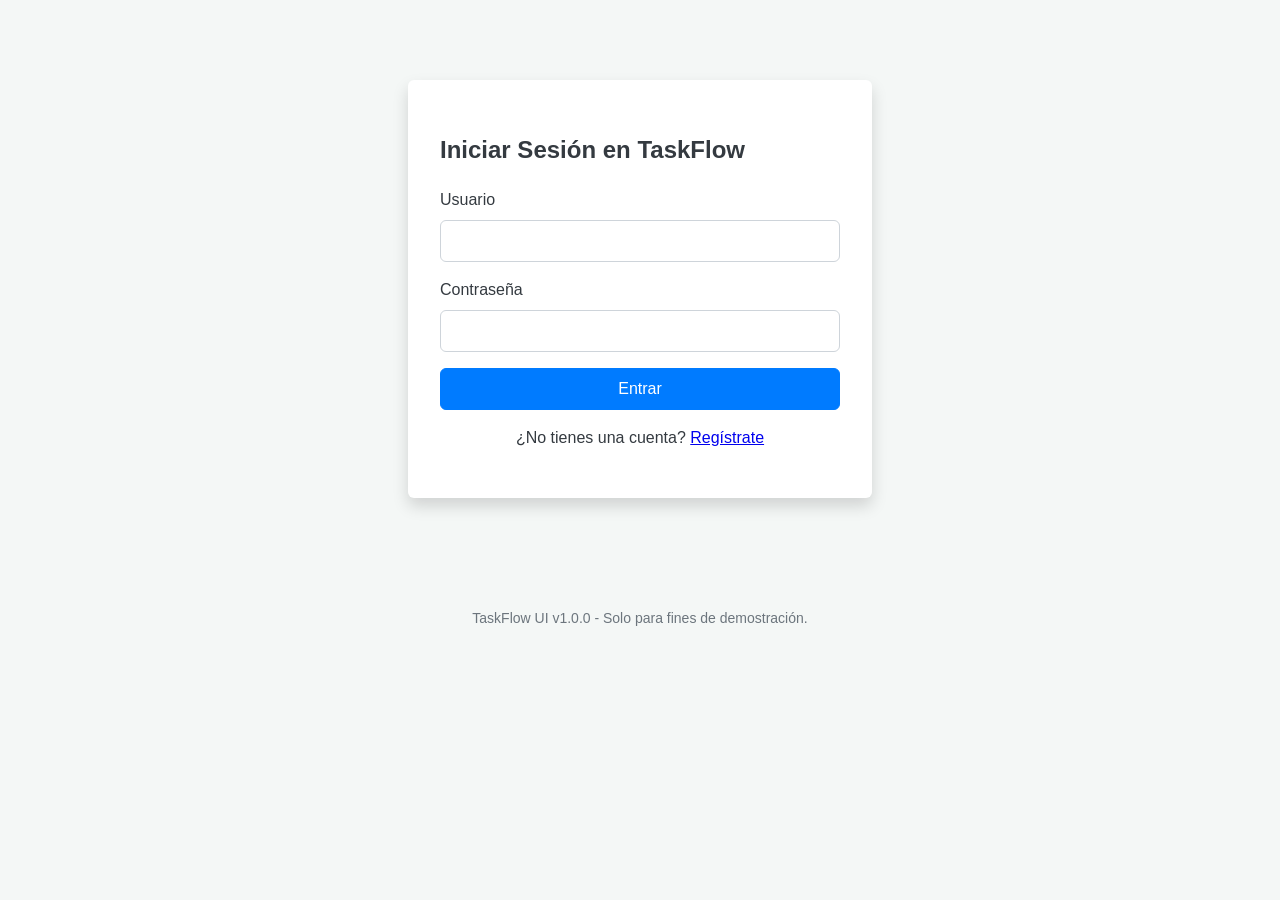
<file: src/main/resources/static/index.html>
<!DOCTYPE html>
<html lang="es">
<head>
    <meta charset="UTF-8">
    <meta name="viewport" content="width=device-width, initial-scale=1.0">
    <title>Login - TaskFlow</title>
    <link rel="stylesheet" href="css/styles.css">
    <script src="js/config.js" defer></script>
    <script src="js/ui.js" defer></script>
    <script src="js/api.js" defer></script>
    <script src="js/login.js" defer></script>
</head>
<body>
    <div class="auth-container">
        <h2>Iniciar Sesión en TaskFlow</h2>
        <form id="login-form">
            <div id="error-container"></div>
            <div class="form-group">
                <label for="username">Usuario</label>
                <input type="text" id="username" class="form-control" data-testid="input-username" required>
            </div>
            <div class="form-group">
                <label for="password">Contraseña</label>
                <input type="password" id="password" class="form-control" data-testid="input-password" required>
            </div>
            <button type="submit" class="btn btn-primary btn-block" data-testid="btn-login">Entrar</button>
        </form>
        <p style="text-align: center; margin-top: 1rem;">
            ¿No tienes una cuenta? <a href="register.html" data-testid="link-register">Regístrate</a>
        </p>
    </div>

    <footer>
        <p>TaskFlow UI v1.0.0 - Solo para fines de demostración.</p>
    </footer>
    <div data-testid="toast-container"></div>
</body>
</html>
</file>
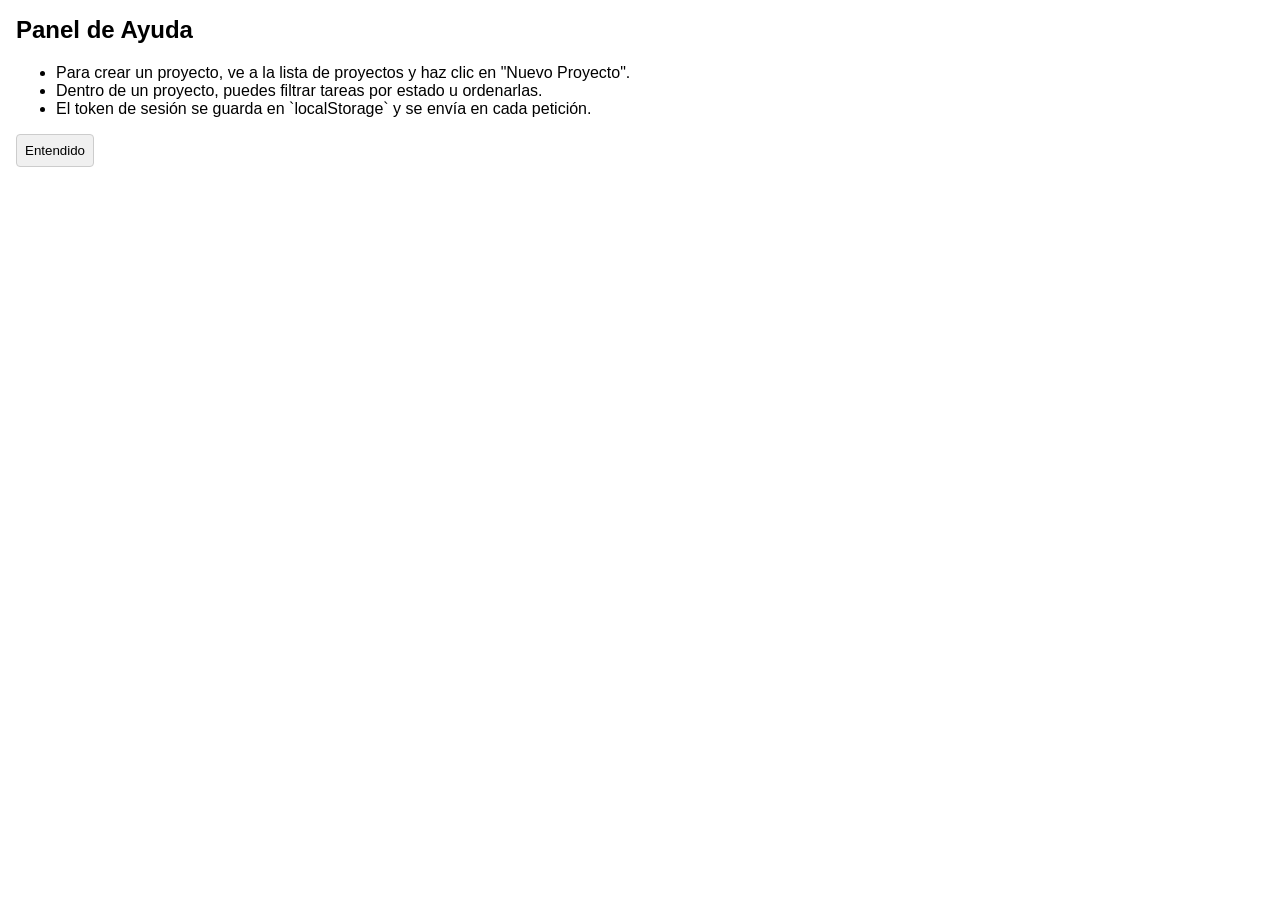
<file: src/main/resources/static/help.html>
<!DOCTYPE html>
<html lang="es">
<head>
    <meta charset="UTF-8">
    <title>Ayuda de TaskFlow</title>
    <style>
        body { 
            font-family: -apple-system, BlinkMacSystemFont, "Segoe UI", Roboto, "Helvetica Neue", Arial, sans-serif;
            padding: 1rem;
            margin: 0;
        }
        h2 { margin-top: 0; }
        button {
            border: 1px solid #ccc;
            background: #f0f0f0;
            padding: 0.5rem;
            border-radius: 0.25rem;
            cursor: pointer;
        }
    </style>
</head>
<body>
    <h2>Panel de Ayuda</h2>
    <ul>
        <li>Para crear un proyecto, ve a la lista de proyectos y haz clic en "Nuevo Proyecto".</li>
        <li>Dentro de un proyecto, puedes filtrar tareas por estado u ordenarlas.</li>
        <li>El token de sesión se guarda en `localStorage` y se envía en cada petición.</li>
    </ul>
    <button data-testid="btn-help-ok">Entendido</button>
    <p data-testid="help-feedback" style="margin-top: 1rem;"></p>
    <script>
        document.querySelector('[data-testid="btn-help-ok"]').addEventListener('click', () => {
            document.querySelector('[data-testid="help-feedback"]').textContent = '¡Gracias!';
        });
    </script>
</body>
</html>
</file>
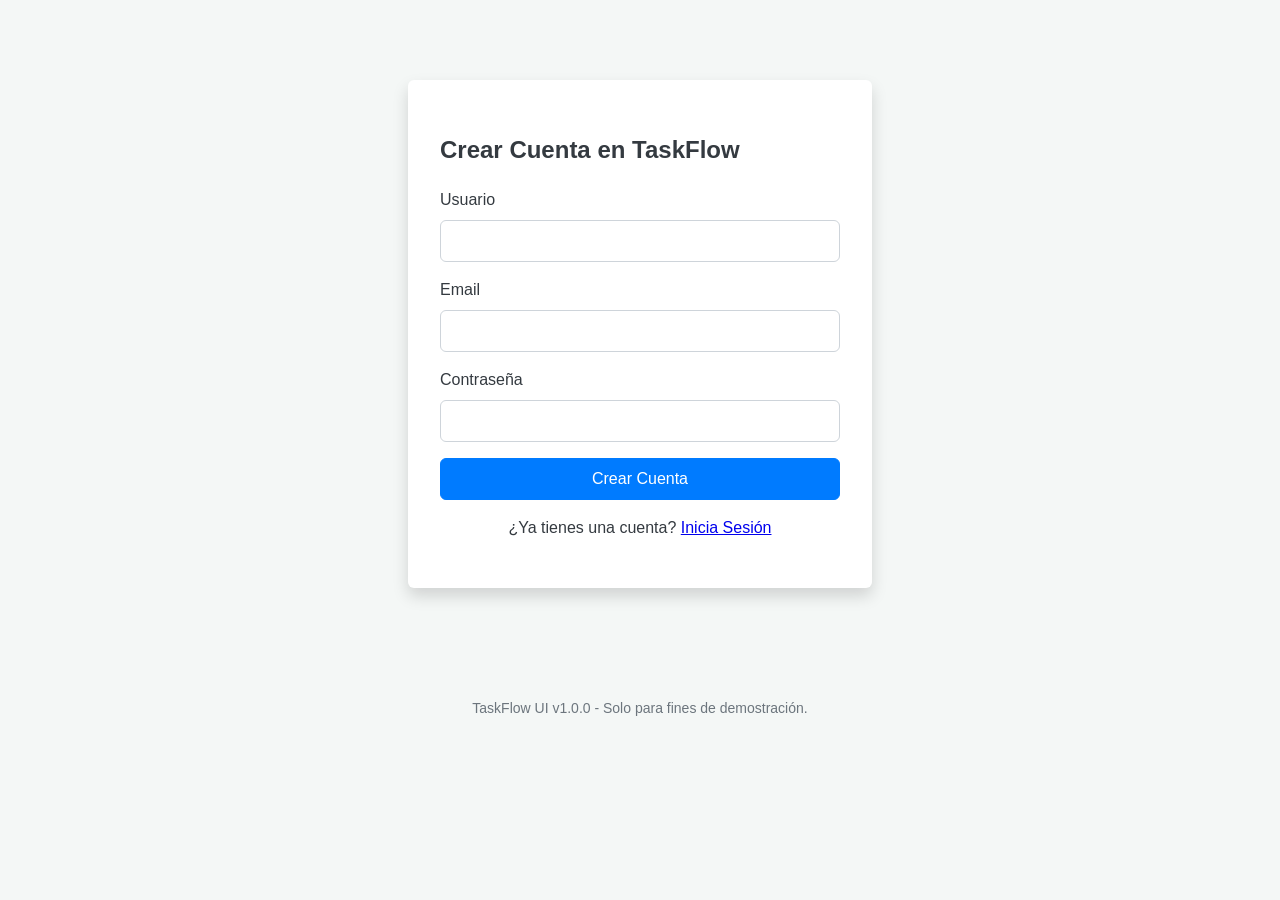
<file: src/main/resources/static/register.html>
<!DOCTYPE html>
<html lang="es">
<head>
    <meta charset="UTF-8">
    <meta name="viewport" content="width=device-width, initial-scale=1.0">
    <title>Registro - TaskFlow</title>
    <link rel="stylesheet" href="css/styles.css">
    <script src="js/config.js" defer></script>
    <script src="js/ui.js" defer></script>
    <script src="js/api.js" defer></script>
    <script src="js/register.js" defer></script>
</head>
<body>
    <div class="auth-container">
        <h2>Crear Cuenta en TaskFlow</h2>
        <form id="register-form">
            <div id="error-container"></div>
            <div class="form-group">
                <label for="username">Usuario</label>
                <input type="text" id="username" class="form-control" data-testid="input-reg-username" required>
            </div>
            <div class="form-group">
                <label for="email">Email</label>
                <input type="email" id="email" class="form-control" data-testid="input-reg-email" required>
            </div>
            <div class="form-group">
                <label for="password">Contraseña</label>
                <input type="password" id="password" class="form-control" data-testid="input-reg-password" required>
            </div>
            <button type="submit" class="btn btn-primary btn-block" data-testid="btn-register">Crear Cuenta</button>
        </form>
        <p style="text-align: center; margin-top: 1rem;">
            ¿Ya tienes una cuenta? <a href="index.html" data-testid="link-login">Inicia Sesión</a>
        </p>
    </div>

    <footer>
        <p>TaskFlow UI v1.0.0 - Solo para fines de demostración.</p>
    </footer>
    <div data-testid="toast-container"></div>
</body>
</html>
</file>
<file: src/main/resources/static/css/styles.css>
/* Estilos generales y layout */
:root {
    --primary-color: #007bff;
    --primary-hover: #0056b3;
    --secondary-color: #6c757d;
    --success-color: #28a745;
    --danger-color: #dc3545;
    --warning-color: #ffc107;
    --light-color: #f8f9fa;
    --dark-color: #343a40;
    --font-family: -apple-system, BlinkMacSystemFont, "Segoe UI", Roboto, "Helvetica Neue", Arial, sans-serif;
    --border-radius: 0.375rem;
    --box-shadow: 0 0.5rem 1rem rgba(0, 0, 0, 0.15);
}

body {
    font-family: var(--font-family);
    background-color: #f4f7f6;
    color: var(--dark-color);
    margin: 0;
    line-height: 1.5;
}

.container {
    max-width: 960px;
    margin: 2rem auto;
    padding: 0 1rem;
}

.auth-container {
    max-width: 400px;
    margin: 5rem auto;
    padding: 2rem;
    background: #fff;
    border-radius: var(--border-radius);
    box-shadow: var(--box-shadow);
}

/* Formularios */
.form-group {
    margin-bottom: 1rem;
}

.form-group label {
    display: block;
    margin-bottom: 0.5rem;
    font-weight: 500;
}

.form-control {
    display: block;
    width: 100%;
    padding: 0.5rem 0.75rem;
    font-size: 1rem;
    line-height: 1.5;
    color: #495057;
    background-color: #fff;
    background-clip: padding-box;
    border: 1px solid #ced4da;
    border-radius: var(--border-radius);
    transition: border-color 0.15s ease-in-out, box-shadow 0.15s ease-in-out;
    box-sizing: border-box;
}

.form-control:focus {
    color: #495057;
    background-color: #fff;
    border-color: #80bdff;
    outline: 0;
    box-shadow: 0 0 0 0.2rem rgba(0, 123, 255, 0.25);
}

/* Botones */
.btn {
    display: inline-block;
    font-weight: 400;
    color: #212529;
    text-align: center;
    vertical-align: middle;
    cursor: pointer;
    user-select: none;
    background-color: transparent;
    border: 1px solid transparent;
    padding: 0.5rem 1rem;
    font-size: 1rem;
    line-height: 1.5;
    border-radius: var(--border-radius);
    transition: color 0.15s ease-in-out, background-color 0.15s ease-in-out, border-color 0.15s ease-in-out, box-shadow 0.15s ease-in-out;
}

.btn-primary {
    color: #fff;
    background-color: var(--primary-color);
    border-color: var(--primary-color);
}

.btn-primary:hover {
    background-color: var(--primary-hover);
    border-color: var(--primary-hover);
}

.btn-block {
    display: block;
    width: 100%;
}

.btn-sm {
    padding: 0.25rem 0.5rem;
    font-size: 0.875rem;
    line-height: 1.5;
    border-radius: 0.2rem;
}

.btn-danger {
    color: #fff;
    background-color: var(--danger-color);
    border-color: var(--danger-color);
}

.btn-danger:hover {
    background-color: #c82333;
    border-color: #bd2130;
}

.btn-secondary {
    color: #fff;
    background-color: var(--secondary-color);
    border-color: var(--secondary-color);
}

.btn-secondary:hover {
    background-color: #5a6268;
    border-color: #545b62;
}

.btn:disabled {
    opacity: 0.65;
    cursor: not-allowed;
}

/* Navbar */
.navbar {
    background-color: #fff;
    padding: 1rem;
    box-shadow: 0 2px 4px rgba(0,0,0,0.1);
    display: flex;
    justify-content: space-between;
    align-items: center;
}

.navbar-brand {
    font-size: 1.5rem;
    font-weight: bold;
    color: var(--dark-color);
    text-decoration: none;
}

.navbar-user {
    display: flex;
    align-items: center;
}

.navbar-user span {
    margin-right: 1rem;
}

/* Alertas y Mensajes */
.alert {
    padding: 1rem;
    margin-bottom: 1rem;
    border: 1px solid transparent;
    border-radius: var(--border-radius);
}

.alert-danger {
    color: #721c24;
    background-color: #f8d7da;
    border-color: #f5c6cb;
}

.alert-warning {
    color: #856404;
    background-color: #fff3cd;
    border-color: #ffeeba;
}

/* Badges de Estado/Prioridad */
.badge {
    display: inline-block;
    padding: 0.35em 0.65em;
    font-size: 75%;
    font-weight: 700;
    line-height: 1;
    color: #fff;
    text-align: center;
    white-space: nowrap;
    vertical-align: baseline;
    border-radius: var(--border-radius);
}

.badge-todo { background-color: var(--secondary-color); }
.badge-in-progress { background-color: var(--primary-color); }
.badge-done { background-color: var(--success-color); }

.badge-low { background-color: #17a2b8; }
.badge-med { background-color: var(--warning-color); color: var(--dark-color); }
.badge-high { background-color: var(--danger-color); }


/* Spinner de carga */
.spinner-overlay {
    position: fixed;
    top: 0;
    left: 0;
    width: 100%;
    height: 100%;
    background-color: rgba(255, 255, 255, 0.7);
    display: flex;
    justify-content: center;
    align-items: center;
    z-index: 1050;
}
.spinner {
    width: 3rem;
    height: 3rem;
    border: 0.3rem solid #f3f3f3;
    border-top: 0.3rem solid var(--primary-color);
    border-radius: 50%;
    animation: spin 1s linear infinite;
}
@keyframes spin {
    0% { transform: rotate(0deg); }
    100% { transform: rotate(360deg); }
}

/* Toasts */
.toast-container {
    position: fixed;
    top: 1rem;
    right: 1rem;
    z-index: 1060;
    pointer-events: none; /* Permite hacer click a través del contenedor */
}
.toast {
    background-color: var(--dark-color);
    color: #fff;
    padding: 1rem;
    border-radius: var(--border-radius);
    margin-bottom: 0.5rem;
    box-shadow: var(--box-shadow);
    opacity: 0.9;
    pointer-events: auto; /* Los toasts sí son clickables si tuvieran acciones */
}
.toast-success { background-color: var(--success-color); }
.toast-error { background-color: var(--danger-color); }


/* Modales y Diálogos */
.modal-overlay {
    position: fixed;
    top: 0;
    left: 0;
    width: 100%;
    height: 100%;
    background-color: rgba(0, 0, 0, 0.5);
    display: flex;
    justify-content: center;
    align-items: center;
    z-index: 1040;
}
.modal-content {
    background: #fff;
    padding: 1.5rem;
    border-radius: var(--border-radius);
    width: 90%;
    max-width: 500px;
    box-shadow: var(--box-shadow);
}
.modal-header {
    display: flex;
    justify-content: space-between;
    align-items: center;
    border-bottom: 1px solid #dee2e6;
    padding-bottom: 1rem;
    margin-bottom: 1rem;
}
.modal-title {
    margin: 0;
    font-size: 1.25rem;
}
.modal-footer {
    display: flex;
    justify-content: flex-end;
    gap: 0.5rem;
    border-top: 1px solid #dee2e6;
    padding-top: 1rem;
    margin-top: 1rem;
}

/* Dropdown Custom */
.dropdown {
    position: relative;
    display: inline-block;
}
.dropdown-menu {
    position: absolute;
    top: 100%;
    left: 0;
    z-index: 1000;
    display: block; /* El JS lo inserta/elimina, no lo muestra/oculta */
    min-width: 10rem;
    padding: 0.5rem 0;
    margin: 0.125rem 0 0;
    font-size: 1rem;
    color: #212529;
    text-align: left;
    list-style: none;
    background-color: #fff;
    background-clip: padding-box;
    border: 1px solid rgba(0,0,0,.15);
    border-radius: var(--border-radius);
    box-shadow: var(--box-shadow);
}
.dropdown-item {
    display: block;
    width: 100%;
    padding: 0.5rem 1rem;
    clear: both;
    font-weight: 400;
    color: #212529;
    text-align: inherit;
    white-space: nowrap;
    background-color: transparent;
    border: 0;
    cursor: pointer;
    box-sizing: border-box;
}
.dropdown-item:hover {
    background-color: #f8f9fa;
}

/* Tabla */
.table-container {
    overflow-x: auto;
}
.table {
    width: 100%;
    margin-bottom: 1rem;
    color: #212529;
    border-collapse: collapse;
}
.table th, .table td {
    padding: 0.75rem;
    vertical-align: top;
    border-top: 1px solid #dee2e6;
}
.table thead th {
    vertical-align: bottom;
    border-bottom: 2px solid #dee2e6;
    background-color: var(--light-color);
}
.table tbody tr:hover {
    background-color: rgba(0,0,0,0.075);
}
.table td.actions {
    display: flex;
    gap: 0.5rem;
    align-items: center;
}

/* Específico de las páginas */
.project-cards {
    display: grid;
    grid-template-columns: repeat(auto-fill, minmax(280px, 1fr));
    gap: 1.5rem;
}
.card {
    background: #fff;
    border: 1px solid #dee2e6;
    border-radius: var(--border-radius);
    padding: 1.5rem;
    box-shadow: 0 0.125rem 0.25rem rgba(0,0,0,0.075);
}
.card h3 {
    margin-top: 0;
}
.card a {
    text-decoration: none;
}

.project-header {
    display: flex;
    justify-content: space-between;
    align-items: center;
    flex-wrap: wrap;
    gap: 1rem;
    margin-bottom: 2rem;
    padding-bottom: 1rem;
    border-bottom: 1px solid #dee2e6;
}

.project-title-row {
    display: flex;
    align-items: baseline;
    gap: 0.75rem;
    flex-wrap: wrap;
}
.project-title-row .task-count {
    color: var(--secondary-color);
    font-size: 0.95rem;
    white-space: nowrap;
}

.project-filters {
    display: flex;
    gap: 1rem;
    align-items: center;
}

/* Panel de Ayuda */
.help-panel {
    position: fixed;
    bottom: 1rem;
    right: 1rem;
    width: 300px;
    background-color: #fff;
    border: 1px solid #ccc;
    border-radius: var(--border-radius);
    box-shadow: var(--box-shadow);
    z-index: 1030;
    transition: transform 0.3s ease-in-out;
}
.help-panel.hidden {
    transform: translateY(calc(100% + 2rem));
}
.help-panel iframe {
    width: 100%;
    height: 300px;
    border: none;
}

.help-toggle {
    position: fixed;
    bottom: 1rem;
    right: 1rem;
    z-index: 1031;
}

.hidden {
    display: none !important;
}

footer {
    text-align: center;
    padding: 1rem;
    margin-top: 2rem;
    font-size: 0.875rem;
    color: var(--secondary-color);
}
</file>
